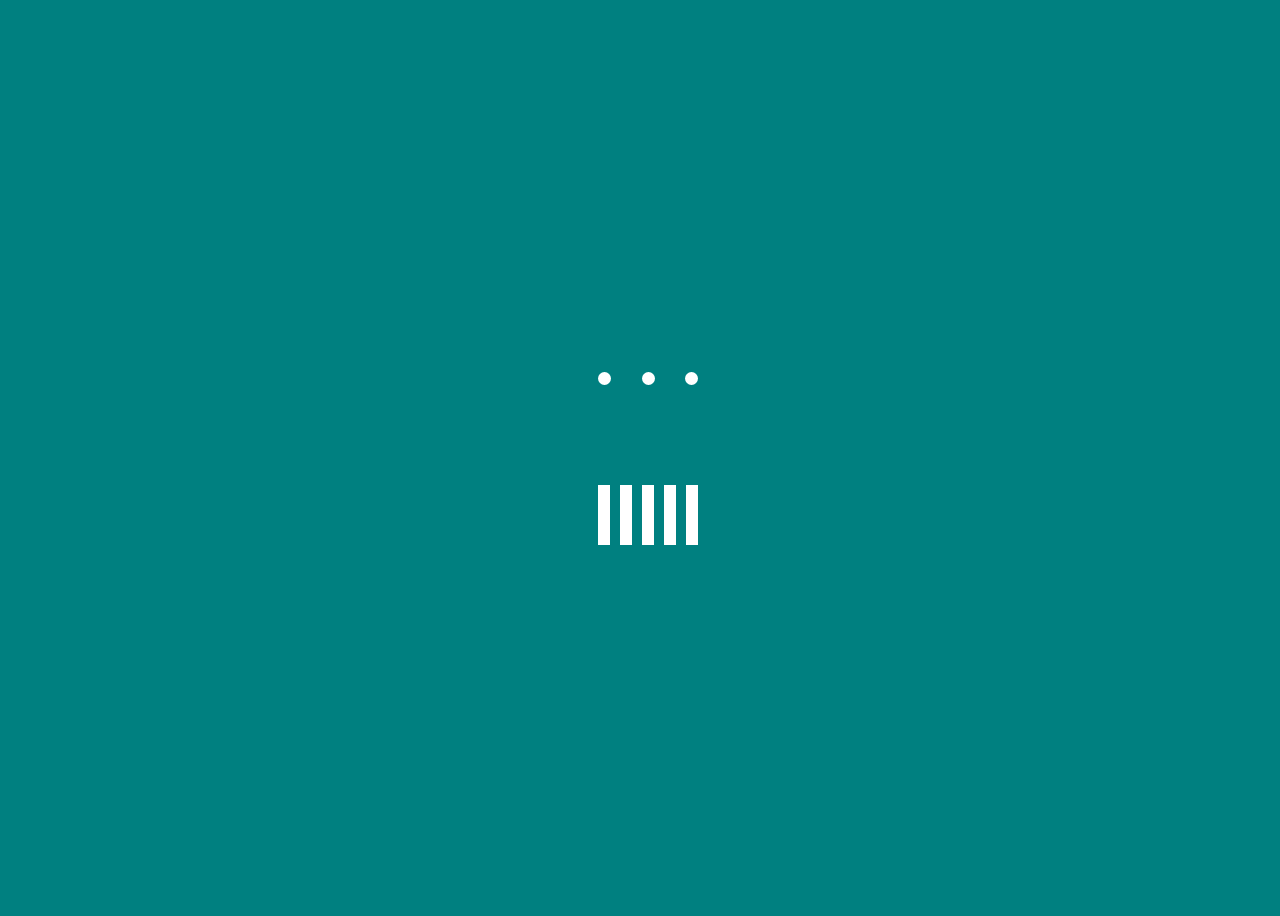
<file: html-css-practice-animation/index.html>
<!DOCTYPE html>
<html>

<head>
  <link rel="stylesheet" href="style.css">
  <meta charset="utf-8">
  <meta name="viewport" content="width=device-width">
  <title>repl.it</title>
</head>

<body>
  <div class="dots">
    <span></span>
    <span></span>
    <span></span>
  </div>
  <div class="bars">
    <span></span>
    <span></span>
    <span></span>
    <span></span>
    <span></span>
  </div>
</body>

</html>
</file>
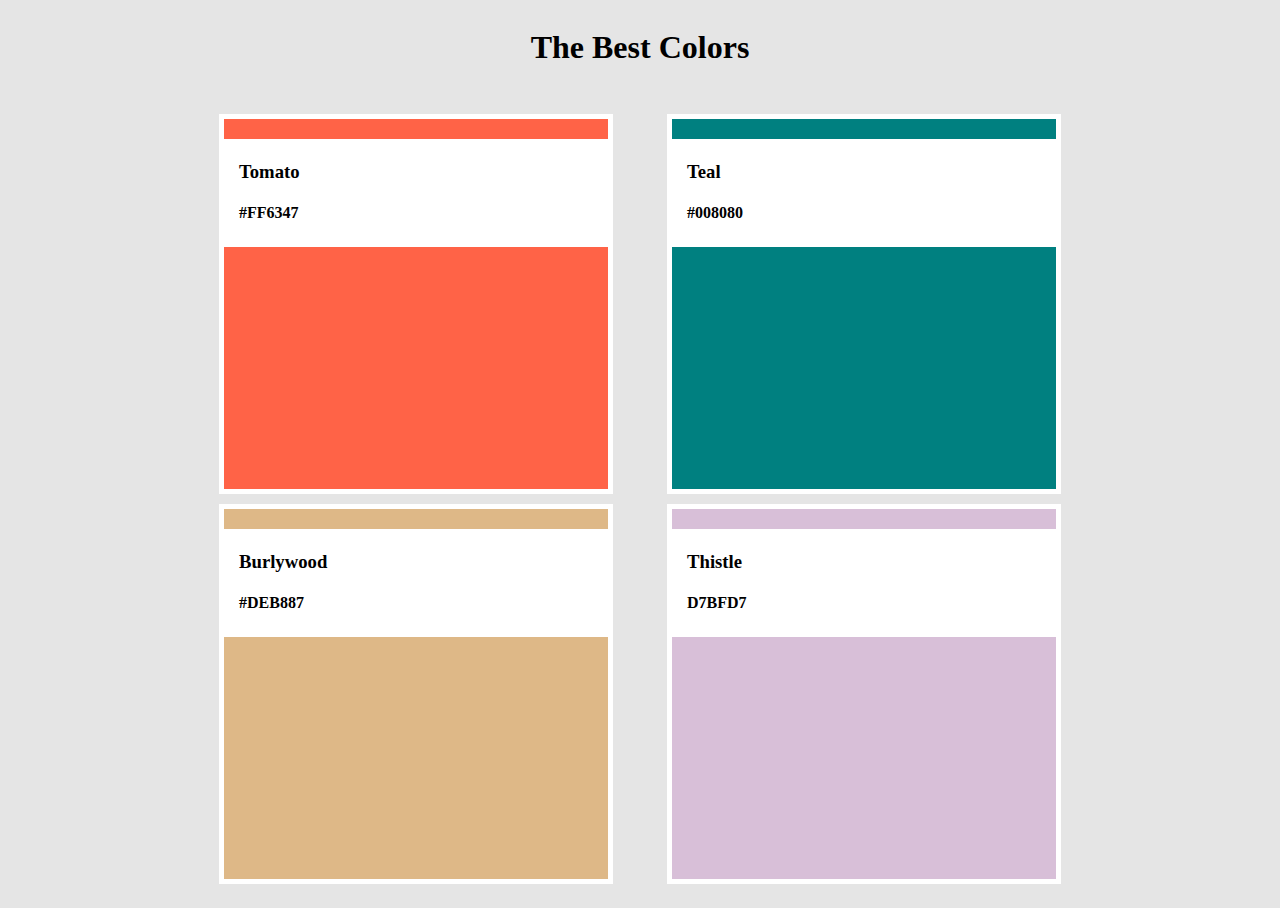
<file: html-css-practice-color-card/index.html>
<!DOCTYPE html>
<html>

<head>
  <link rel="stylesheet" href="./style.css" />
  <meta charset="utf-8">
  <meta name="viewport" content="width=device-width">
  <title>repl.it</title>
</head>

<body>
  <header class="header">
    <h1 class="header__title">The Best Colors</h1>
  </header>
  <ul class="color-list">
    <li class="color-list__column tomato">
      <div class="color-list__column-background">
        <h3 class="color-list__column-title">Tomato</h3>
        <h4 class="color-list__column-code">#FF6347</h4>
      </div>
    </li>
    <li class="color-list__column teal">
      <div class="color-list__column-background">
        <h3 class="color-list__column-title">Teal</h3>
        <h4 class="color-list__column-code">#008080</h4>
      </div>
    </li>
    <li class="color-list__column burlywood">
      <div class="color-list__column-background">
        <h3 class="color-list__column-title">Burlywood</h3>
        <h4 class="color-list__column-code">#DEB887</h4>
      </div>
    </li>
    <li class="color-list__column thistle">
      <div class="color-list__column-background">
        <h3 class="color-list__column-title">Thistle</h3>
        <h4 class="color-list__column-code">D7BFD7</h4>
      </div>
    </li>
  </ul>
</body>

</html>
</file>
<file: html-css-practice-animation/style.css>
body{
  display: flex;
  justify-content: center;
  align-items: center;
  flex-direction: column;
  background-color: teal;
  width:100vw;
  height: 100vh;
}
.dots{
  display: flex;
  justify-content: space-between;
  width:100px;
  margin-bottom: 50px;
  animation: rotate 1s ease-in-out infinite;
}
.dots span{
  display: block;
  background-color:white;
  width:13px;
  height:13px;
  border-radius: 100%;

}
.bars{
  display: flex;
  justify-content: space-between;
  width:100px;
  margin-top:50px;
}
.bars span{
  display: block;
  background-color:white;
  width: 12px;
  height:60px;
  animation: stretch 1s ease-in-out infinite;
}

@keyframes rotate{
  from{
    transform: none;
  }
  to{
    transform:rotateZ(180deg);
  }
}
@keyframes stretch{
  0%{
    transform: none;
  }
  25%{
     transform: scaleY(1.5);
  }
  50%{
    transform: none;
  }
  75%{
    transform: none;
  }
  100%{
    transform: none;
  }
}
.bars span:nth-child(2){
  animation-delay: 0.1s;
}
.bars span:nth-child(3){
  animation-delay: 0.2s;
}
.bars span:nth-child(4){
  animation-delay: 0.3s;
}
.bars span:nth-child(5){
  animation-delay: 0.4s;
}
</file>
<file: html-css-practice-color-card/style.css>
body{
  display: flex;
  justify-content: center;
  align-items: center;
  flex-direction: column;
  background-color:rgba(0,0,0,0.1)
}
.tomato{
  background-color:tomato ;

}
.teal{
  background-color: teal;
}
.burlywood{
  background-color:burlywood;
}
.thistle{
  background-color: thistle;
}

.color-list{
  display: flex;
  justify-content:space-around;
  flex-wrap: wrap;
  width: 70vw;
  height: 150vhh;
  padding: 0px;
}

.color-list__column{
  margin-top: 10px;
  padding-top:10px;
  display: flex;
  justify-content: flex-start;
  width:30vw;
  height: 40vh;
  border:5px solid white;
}
.color-list__column-background{
  margin-top:10px;
  display: flex;
  justify-content: center;
  flex-direction: column;
  background-color: white;
  width: 100%;
  height: 30%;
  padding:0px 15px;

}
.color-list__column-title{
  margin-bottom: 0px;
}
.color-list__column-code{

  
}
</file>
